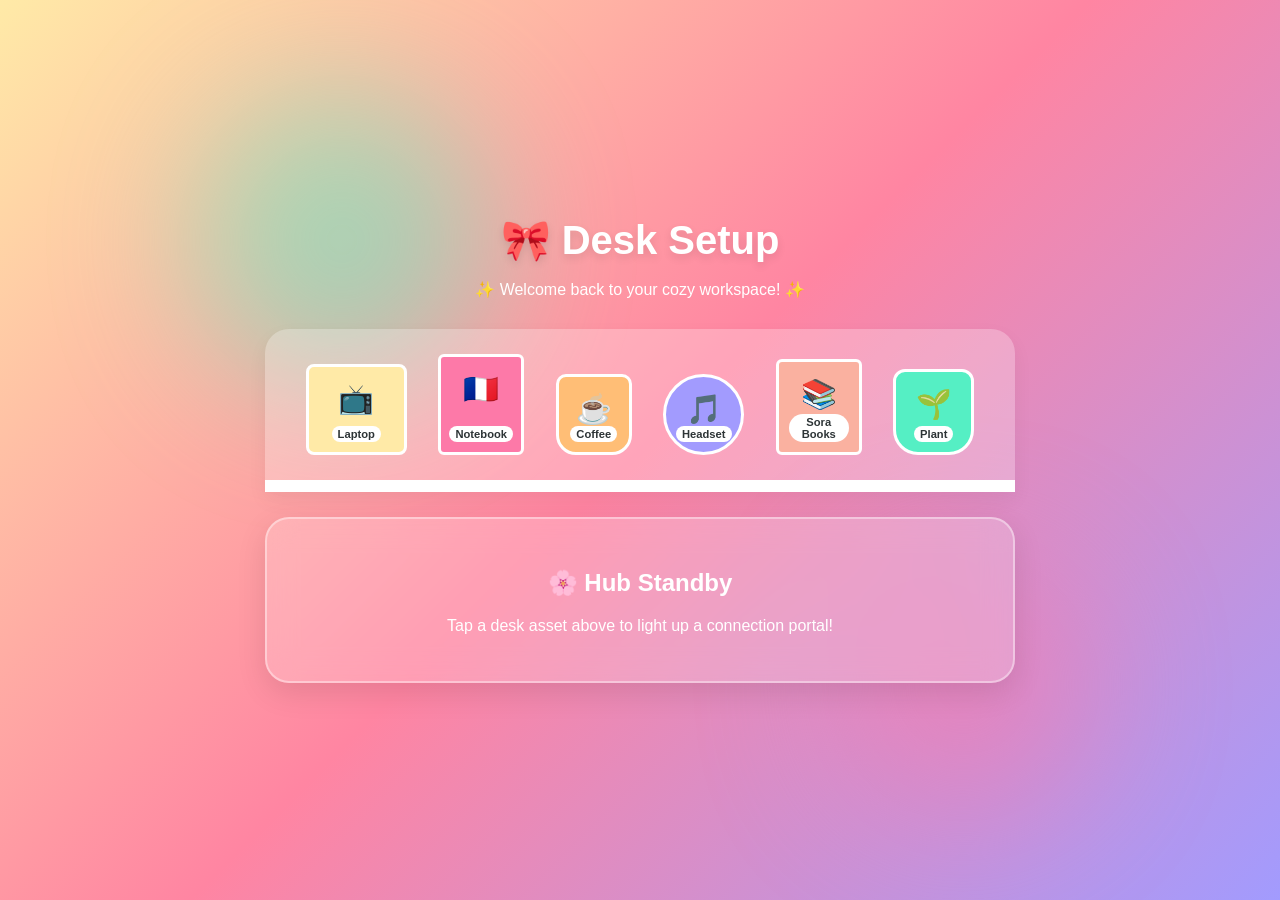
<file: index.html>
<!DOCTYPE html>
<html lang="en">
<head>
  <meta charset="UTF-8">
  <meta name="viewport" content="width=device-width, initial-scale=1.0">
  <title>🌸 Desk Setup</title>
  <link rel="stylesheet" href="style.css">
</head>
<body>

  <div class="blob blob1"></div>
  <div class="blob blob2"></div>

  <div class="dashboard-container">
    <h1 id="main-title">🎀 Desk Setup</h1>
    <p id="greeting-text" class="subtitle">✨ Welcome back to your cozy workspace! ✨</p>

    <!-- Interactive Pastel Desk -->
    <div class="desk-setup">
      <div class="desk-item laptop" onclick="clickOnDeskItem('YouTube')">
        <div class="icon">📺</div>
        <span class="label">Laptop</span>
      </div>
      <div class="desk-item notepad" onclick="clickOnDeskItem('innerFrench')">
        <div class="icon">🇫🇷</div>
        <span class="label">Notebook</span>
      </div>
      <div class="desk-item coffee" onclick="clickOnDeskItem('Gmail')">
        <div class="icon">☕</div>
        <span class="label">Coffee</span>
      </div>
      <div class="desk-item headphones" onclick="clickOnDeskItem('Spotify')">
        <div class="icon">🎵</div>
        <span class="label">Headset</span>
      </div>
      <div class="desk-item books" onclick="clickOnDeskItem('Sora')">
        <div class="icon">📚</div>
        <span class="label">Sora Books</span>
      </div>
      <div class="desk-item plant" onclick="clickOnDeskItem('Plant')">
        <div class="icon">🌱</div>
        <span class="label">Plant</span>
      </div>
    </div>

    <!-- Frosted Launcher Card -->
    <div id="glass-card" class="glass-card">
      <h2 id="portal-title">🌸 Hub Standby</h2>
      <p id="portal-desc">Tap a desk asset above to light up a connection portal!</p>
      <a id="portal-link" href="#" target="_blank" style="display: none;">🚀 Open Portal</a>
    </div>
  </div>

  <script src="script.js"></script>
</body>
</html>
</file>
<file: style.css>
body {
  margin: 0;
  padding: 0;
  font-family: 'Segoe UI', Roboto, sans-serif;
  background: linear-gradient(135deg, #ffeaa7 0%, #ff85a2 50%, #a29bfe 100%);
  min-height: 100vh;
  display: flex;
  justify-content: center;
  align-items: center;
  position: relative;
  transition: background 0.6s ease;
}

.blob { position: absolute; border-radius: 50%; filter: blur(70px); z-index: 1; opacity: 0.5; }
.blob1 { width: 300px; height: 300px; background: #55efc4; top: 10%; left: 15%; }
.blob2 { width: 250px; height: 250px; background: #fd79a8; bottom: 10%; right: 15%; }

.dashboard-container {
  position: relative;
  z-index: 2;
  width: 90%;
  max-width: 750px;
  text-align: center;
}

h1 { color: #fff; font-size: 2.5rem; text-shadow: 0 4px 8px rgba(0,0,0,0.1); margin: 0; }
.subtitle { color: #fff; font-weight: 500; margin-bottom: 30px; }

.desk-setup {
  display: flex;
  justify-content: space-around;
  align-items: flex-end;
  background: rgba(255, 255, 255, 0.25);
  border-bottom: 12px solid #fff;
  padding: 25px;
  border-radius: 24px 24px 0 0;
  margin-bottom: 25px;
  box-shadow: 0 8px 20px rgba(0,0,0,0.05);
}

.desk-item { cursor: pointer; display: flex; flex-direction: column; align-items: center; transition: all 0.3s cubic-bezier(0.175, 0.885, 0.32, 1.275); padding: 10px; }
.desk-item:hover { transform: translateY(-10px) scale(1.05); }

.laptop { background: #ffeaa7; width: 75px; height: 65px; border: 3px solid #fff; border-radius: 8px; }
.notepad { background: #fd79a8; width: 60px; height: 75px; border: 3px solid #fff; border-radius: 6px; }
.coffee { background: #ffbe76; width: 50px; height: 55px; border: 3px solid #fff; border-radius: 10px 10px 20px 20px; }
.headphones { background: #a29bfe; width: 55px; height: 55px; border: 3px solid #fff; border-radius: 50%; }
.books { background: #fab1a0; width: 60px; height: 70px; border: 3px solid #fff; border-radius: 6px; }
.plant { background: #55efc4; width: 55px; height: 60px; border: 3px solid #fff; border-radius: 12px 12px 25px 25px; }

.icon { font-size: 1.8rem; margin-top: 5px; }
.label { font-size: 0.7rem; font-weight: bold; color: #2d3436; margin-top: auto; background: #fff; padding: 2px 6px; border-radius: 20px; }

.glass-card {
  background: rgba(255, 255, 255, 0.2);
  backdrop-filter: blur(15px);
  -webkit-backdrop-filter: blur(15px);
  border: 2px solid rgba(255, 255, 255, 0.4);
  border-radius: 24px;
  padding: 30px;
  box-shadow: 0 10px 30px rgba(0, 0, 0, 0.1);
  color: #fff;
  transition: background 0.3s;
}

#portal-link {
  background: #fff;
  color: #ff7675;
  text-decoration: none;
  font-weight: bold;
  padding: 10px 24px;
  border-radius: 30px;
  margin-top: 15px;
  display: inline-block;
  box-shadow: 0 4px 10px rgba(0,0,0,0.05);
}
</file>
